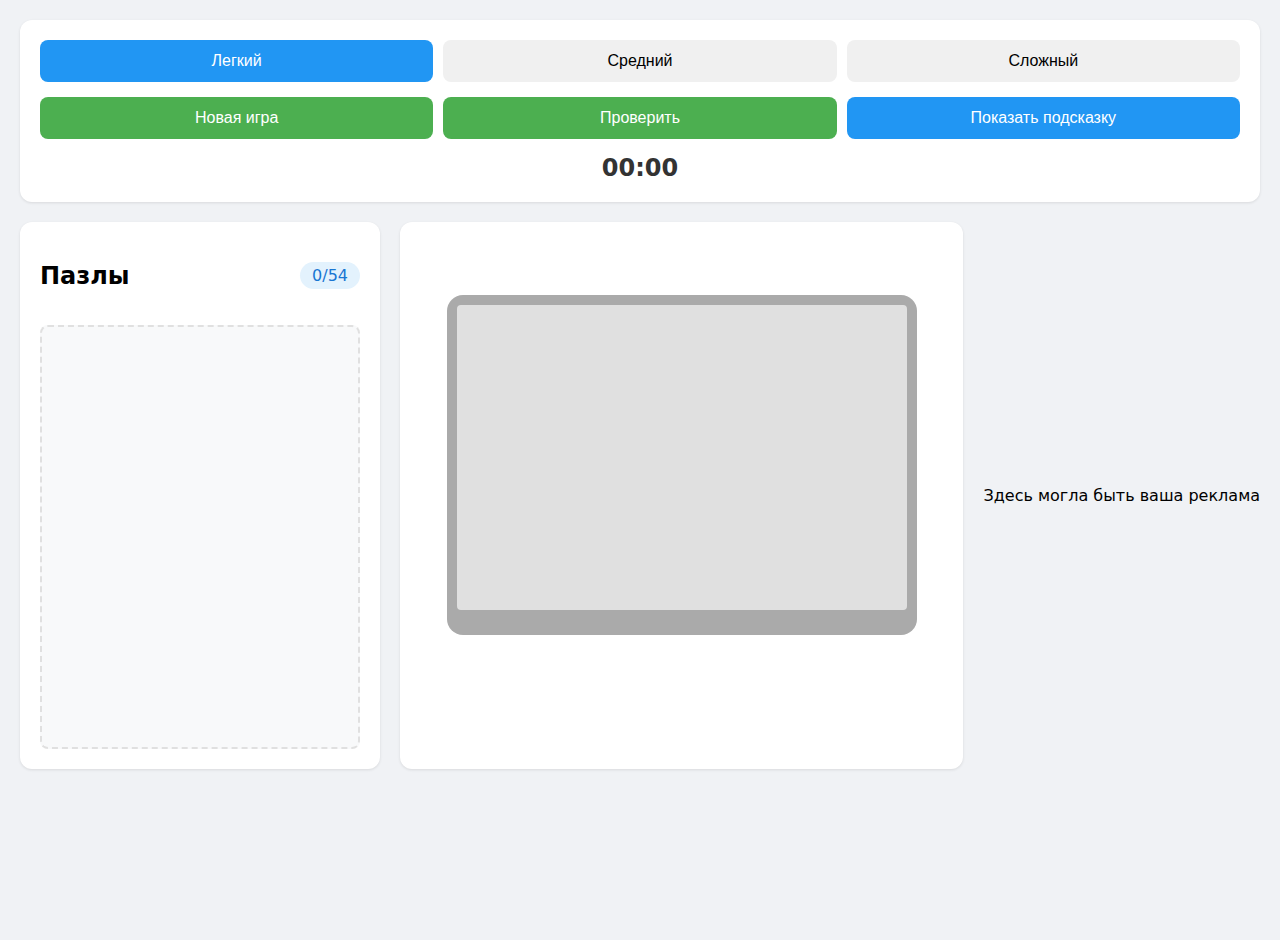
<file: app/templates/puzzle.html>
<!DOCTYPE html>
<html lang="ru">
<head>
    <meta charset="UTF-8">
    <meta name="viewport" content="width=device-width, initial-scale=1.0">
    <title>Puzzle Game</title>
    <link rel="stylesheet" href="https://shabalin.sna.lol/static/s.css">
    <style>
        body {
            margin: 0;
            padding: 20px;
            background-color: #f0f2f5;
            min-height: 100vh;
            font-family: system-ui, -apple-system, sans-serif;
        }

        .controls {
            background: white;
            padding: 20px;
            border-radius: 12px;
            box-shadow: 0 1px 3px rgba(0,0,0,0.1);
            margin-bottom: 20px;
        }

        .difficulty-buttons {
            display: flex;
            gap: 10px;
            margin-bottom: 15px;
        }

        .difficulty-btn {
            flex: 1;
            padding: 12px;
            border: none;
            border-radius: 8px;
            font-size: 16px;
            cursor: pointer;
            background: #f0f0f0;
            transition: all 0.2s ease;
            display: flex;
            align-items: center;
            justify-content: center;
            gap: 8px;
        }

        .difficulty-btn.selected {
            background: #2196F3;
            color: white;
        }

        .game-controls {
            display: flex;
            gap: 10px;
        }

        .control-btn, #togglePreview {
            flex: 1;
            padding: 12px;
            border: none;
            border-radius: 8px;
            font-size: 16px;
            cursor: pointer;
            transition: all 0.2s ease;
            background: #4CAF50;
            color: white;
        }

        .back {
            background: #aaaaaa;
            border-radius: 16px;
            padding: 10px;
            display: flex;
            justify-content: center;
            align-items: center;
            max-width: 470px;
            margin-bottom: 20px;
            opacity: 0;
        }

        #togglePreview {
            background: #2196F3;
        }

        #togglePreview.active {
            background: #f44336;
        }

        .back.active {
            opacity: 1;
        }

        .timer {
            text-align: center;
            font-size: 24px;
            font-weight: bold;
            margin-top: 15px;
            color: #333;
        }

        .game-wrapper {
            display: flex;
            gap: 20px;
            margin-top: 20px;
        }

        .tiles-section {
            background: white;
            padding: 20px;
            border-radius: 12px;
            box-shadow: 0 1px 3px rgba(0,0,0,0.1);
            min-width: 320px;
            max-width: 400px;
        }

        .tiles-header {
            display: flex;
            justify-content: space-between;
            align-items: center;
            margin-bottom: 15px;
        }

        .tiles-counter {
            background: #e3f2fd;
            color: #1976d2;
            padding: 4px 12px;
            border-radius: 16px;
            font-weight: 500;
        }

        .ads {
            display: flex;
            flex-direction: column;
            justify-content: center;
            align-items: center;
        }

        .tiles-container {
            min-height: 400px;
            border: 2px dashed #e0e0e0;
            border-radius: 8px;
            padding: 10px;
            display: grid;
            grid-template-columns: repeat(auto-fill, minmax(50px, 1fr));
            gap: 5px;
            background: #f8f9fa;
        }

        .grid-and-preview {
            background: white;
            padding: 20px;
            border-radius: 12px;
            box-shadow: 0 1px 3px rgba(0,0,0,0.1);
            flex: 1;
            max-width: 600px;
            display: flex;
            flex-direction: column;
            justify-content: center;
            align-items: center;
        }

        .grid-container {
            width: 450px;
            height: 300px;
            margin-bottom: 20px;
        }

        .puzzle-grid {
            display: grid;
            grid-template-columns: repeat(9, 50px);
            grid-template-rows: repeat(6, 50px);
            gap: 1px;
            background: #e0e0e0;
            border-radius: 4px;
            overflow: hidden;
        }

        .grid-cell {
            width: 50px;
            height: 50px;
            background: white;
            border: 1px solid #f0f0f0;
            box-sizing: border-box;
        }

        .grid-cell.highlight {
            background: rgba(76, 175, 80, 0.2);
        }

        .tile {
            width: 50px;
            height: 50px;
            cursor: grab;
            background-size: 450px 300px;
            user-select: none;
            border-radius: 4px;
            transition: transform 0.2s ease;
        }

        .tile:hover {
            transform: scale(1.05);
        }

        .tile.dragging {
            opacity: 0.8;
            cursor: grabbing;
            transform: scale(1.1);
        }

        .preview-image {
            display: none;
            width: 450px;
            height: 300px;
            border-radius: 8px;
            margin-top: 20px;
        }

        .preview-image.active {
            display: flex;
            justify-content: center;
            align-items: center;
        }
    </style>
</head>
<body>
    <div class="controls">
        <div class="difficulty-buttons">
            <button class="difficulty-btn selected" data-difficulty="e">Легкий</button>
            <button class="difficulty-btn" data-difficulty="m">Средний</button>
            <button class="difficulty-btn" data-difficulty="h">Сложный</button>
        </div>

        <div class="game-controls">
            <button id="newGame" class="control-btn">Новая игра</button>
            <button id="checkSolution" class="control-btn">Проверить</button>
            <button id="togglePreview">Показать подсказку</button>
        </div>

        <div id="timer" class="timer">00:00</div>
    </div>

    <div class="game-wrapper">
        <div class="tiles-section">
            <div class="tiles-header">
                <h2>Пазлы</h2>
                <span class="tiles-counter">0/54</span>
            </div>
            <div id="availableTiles" class="tiles-container"></div>
        </div>

        <div class="grid-and-preview">
            <div class="back active">
                <div class="grid-container">
                    <div id="puzzleGrid" class="puzzle-grid"></div>
                </div>
            </div>
            <div class="back" id="backPreview">
                <img id="previewImage" class="preview-image" alt="Итоговое изображение">
            </div>
        </div>

        <div class="ads">
            Здесь могла быть ваша реклама
        </div>
    </div>

    <script src="https://shabalin.sna.lol/static/pgame.js"></script>
    <script>
        // Обработчик для счетчика плиток
        function updateTileCounter() {
            const counter = document.querySelector('.tiles-counter');
            const placedTiles = document.querySelectorAll('#puzzleGrid .tile').length;
            counter.textContent = `${placedTiles}/54`;
        }

        // Обработчик для кнопки подсказки
        document.getElementById('togglePreview').addEventListener('click', function() {
            const previewImage = document.getElementById('previewImage');
            const button = this;

            if (previewImage.classList.contains('active')) {
                previewImage.classList.remove('active');
                button.textContent = 'Показать подсказку';
                button.classList.remove('active');
            } else {
                previewImage.classList.add('active');
                button.textContent = 'Скрыть подсказку';
                button.classList.add('active');
            }
        });

        // Наблюдатель за изменениями в сетке пазла
        const observer = new MutationObserver(updateTileCounter);
        observer.observe(document.getElementById('puzzleGrid'), {
            childList: true,
            subtree: true
        });

        // Инициализация счетчика
        updateTileCounter();
    </script>
</body>
</html>
</file>
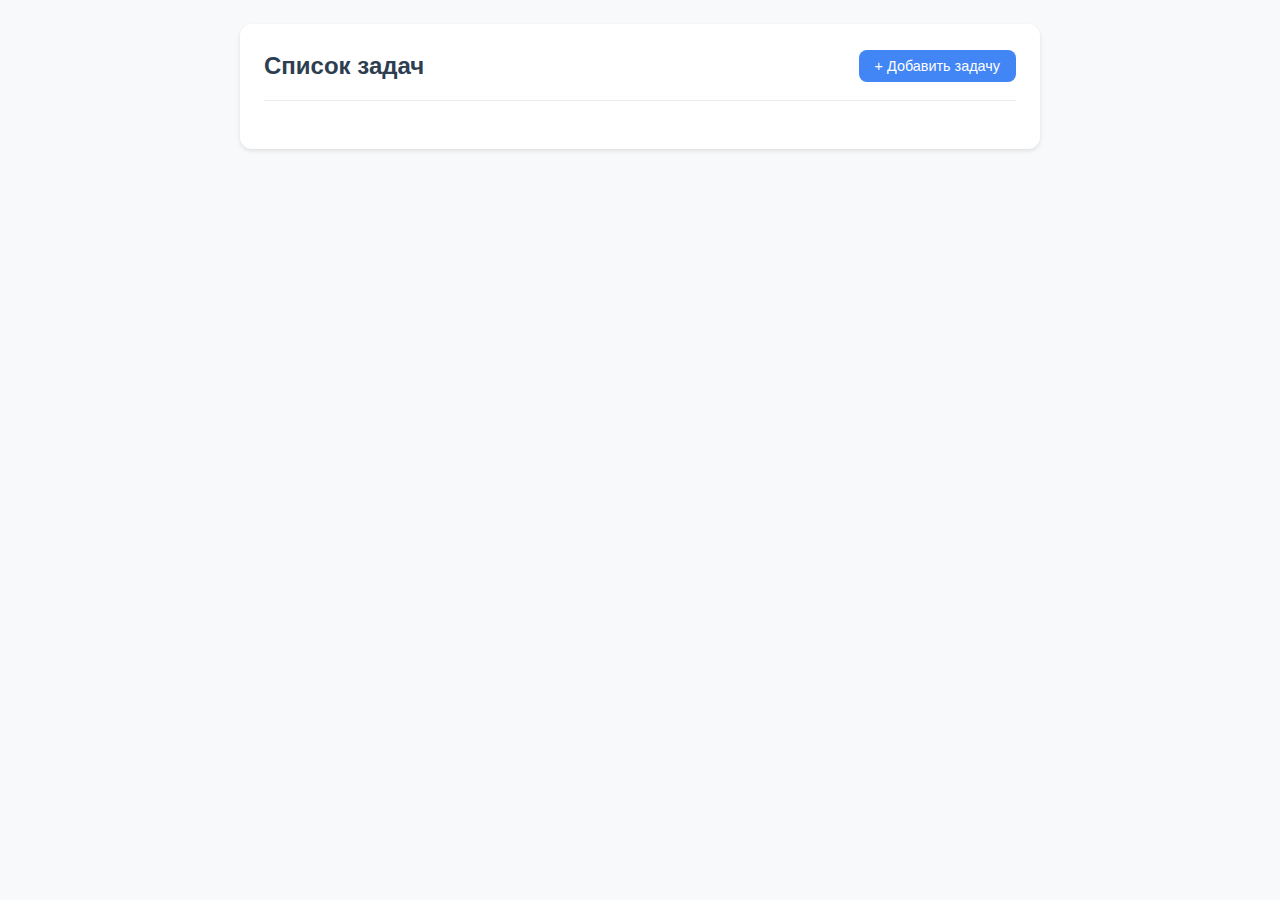
<file: app/templates/tasks.html>
<!DOCTYPE html>
<html lang="ru">
<head>
    <meta charset="UTF-8">
    <meta name="viewport" content="width=device-width, initial-scale=1.0">
    <title>Список задач</title>

    <!-- PWA Meta Tags -->
    <link rel="manifest" href="/manifest.json">
    <meta name="theme-color" content="#4285f4">
    <meta name="apple-mobile-web-app-capable" content="yes">
    <meta name="apple-mobile-web-app-status-bar-style" content="black">
    <meta name="apple-mobile-web-app-title" content="Список задач">
    <link rel="apple-touch-icon" href="/static/icons/icon-192x192.png">

    <style>
        :root {
            --primary-color: #4285f4;
            --text-primary: #2c3e50;
            --text-secondary: #636e72;
            --background-main: #f8f9fa;
            --background-card: #ffffff;
            --border-color: #e9ecef;
            --shadow-sm: 0 2px 4px rgba(0, 0, 0, 0.1);
            --shadow-md: 0 4px 6px rgba(0, 0, 0, 0.1);
            --shadow-lg: 0 10px 15px rgba(0, 0, 0, 0.1);
            --radius-sm: 8px;
            --radius-md: 12px;
            --spacing-xs: 4px;
            --spacing-sm: 8px;
            --spacing-md: 16px;
            --spacing-lg: 24px;
            --container-width: 800px;
        }

        * {
            margin: 0;
            padding: 0;
            box-sizing: border-box;
            font-family: -apple-system, BlinkMacSystemFont, 'Segoe UI', Roboto, Arial, sans-serif;
        }

        body {
            background-color: var(--background-main);
            color: var(--text-primary);
            line-height: 1.5;
            min-height: 100vh;
            padding: var(--spacing-lg);
            position: relative;
        }

        .container {
            max-width: var(--container-width);
            margin: 0 auto;
            background-color: var(--background-card);
            border-radius: var(--radius-md);
            box-shadow: var(--shadow-sm);
            padding: var(--spacing-lg);
        }

        .header {
            display: flex;
            justify-content: space-between;
            align-items: center;
            margin-bottom: var(--spacing-lg);
            padding-bottom: var(--spacing-md);
            border-bottom: 1px solid var(--border-color);
        }

        .header h1 {
            font-size: 1.5rem;
            font-weight: 600;
            color: var(--text-primary);
        }

        .add-btn {
            display: inline-flex;
            align-items: center;
            gap: var(--spacing-xs);
            padding: var(--spacing-sm) var(--spacing-md);
            background-color: var(--primary-color);
            color: white;
            border: none;
            border-radius: var(--radius-sm);
            cursor: pointer;
            font-size: 0.9rem;
            font-weight: 500;
            transition: background-color 0.2s ease;
        }

        .add-btn:hover {
            background-color: #3367d6;
        }

        .todo-list {
            list-style: none;
        }

        .todo-item {
            display: flex;
            align-items: flex-start;
            padding: var(--spacing-md);
            border-bottom: 1px solid var(--border-color);
            transition: all 0.3s ease;
        }

        .todo-item:hover {
            background-color: var(--background-main);
        }

        .todo-item.completed {
            opacity: 0.7;
        }

        .todo-checkbox {
            width: 18px;
            height: 18px;
            margin-right: var(--spacing-sm);
            margin-top: 3px;
            cursor: pointer;
        }

        .todo-content {
            flex: 1;
            min-width: 0;
            margin-right: var(--spacing-md);
        }

        .todo-text {
            font-size: 1rem;
            color: var(--text-primary);
            word-wrap: break-word;
            line-height: 1.5;
        }

        .completed .todo-text {
            text-decoration: line-through;
            color: var(--text-secondary);
        }

        .priority-icon {
            display: inline-flex;
            align-items: center;
            color: #f39c12;
            margin-right: var(--spacing-xs);
        }

        .todo-actions {
            display: flex;
            gap: var(--spacing-sm);
        }

        .action-btn {
            background: none;
            border: none;
            padding: var(--spacing-xs);
            cursor: pointer;
            opacity: 0.6;
            transition: opacity 0.2s ease;
        }

        .action-btn:hover {
            opacity: 1;
        }

        #overlay {
            position: fixed;
            top: 0;
            left: 0;
            right: 0;
            bottom: 0;
            background: rgba(0, 0, 0, 0.5);
            display: none;
            z-index: 1000;
        }

        #overlay.active {
            display: flex;
            justify-content: center;
            align-items: center;
        }

        #taskCard {
            background: white;
            padding: var(--spacing-lg);
            border-radius: var(--radius-md);
            box-shadow: var(--shadow-lg);
            width: 90%;
            max-width: 480px;
            display: none;
        }

        #taskCard.active {
            display: block;
        }

        #taskCard h2 {
            font-size: 1.25rem;
            font-weight: 600;
            margin-bottom: var(--spacing-lg);
            color: var(--text-primary);
        }

        .task-input {
            width: 100%;
            min-height: 60px;
            max-height: 400px;
            padding: var(--spacing-md);
            border: 1px solid var(--border-color);
            border-radius: var(--radius-sm);
            font-size: 1rem;
            line-height: 1.5;
            resize: none;
            margin-bottom: var(--spacing-md);
            overflow-y: auto;
        }

        .task-input:focus {
            outline: none;
            border-color: var(--primary-color);
            box-shadow: 0 0 0 2px rgba(66, 133, 244, 0.1);
        }

        .priority-checkbox {
            display: flex;
            align-items: center;
            gap: var(--spacing-sm);
            margin-bottom: var(--spacing-lg);
        }

        .priority-checkbox label {
            font-size: 0.95rem;
            color: var(--text-secondary);
            cursor: pointer;
        }

        .card-actions {
            display: flex;
            gap: var(--spacing-md);
        }

        .btn {
            flex: 1;
            padding: var(--spacing-sm) var(--spacing-md);
            border: none;
            border-radius: var(--radius-sm);
            font-size: 0.95rem;
            font-weight: 500;
            cursor: pointer;
            transition: all 0.2s ease;
        }

        .btn-primary {
            background-color: var(--primary-color);
            color: white;
        }

        .btn-primary:hover {
            background-color: #3367d6;
        }

        .btn-secondary {
            background-color: var(--background-main);
            color: var(--text-secondary);
        }

        .btn-secondary:hover {
            background-color: var(--border-color);
        }

        @media (max-width: 640px) {
            body {
                padding: var(--spacing-sm);
            }

            .container {
                padding: var(--spacing-md);
            }

            .header {
                flex-direction: column;
                align-items: stretch;
                gap: var(--spacing-sm);
            }

            .add-btn {
                width: 100%;
                justify-content: center;
            }

            .todo-item {
                flex-wrap: wrap;
                gap: var(--spacing-sm);
            }

            .todo-actions {
                width: 100%;
                justify-content: flex-end;
                margin-top: var(--spacing-sm);
            }

            #taskCard {
                width: calc(100% - 32px);
                margin: 16px;
                padding: var(--spacing-md);
            }

            .card-actions {
                flex-direction: column;
            }

            .btn {
                width: 100%;
            }
        }
    </style>
</head>
<body>
    <div class="container">
        <div class="header">
            <h1>Список задач</h1>
            <button class="add-btn" onclick="showTaskCard()">
                <span>+</span>
                Добавить задачу
            </button>
        </div>
        <ul class="todo-list" id="todoList"></ul>
    </div>

    <div id="overlay" class="overlay">
        <div id="taskCard" class="task-card">
            <div class="task-card-content">
                <h2>Карточка задачи</h2>
                <textarea
                    class="task-input"
                    id="taskInput"
                    placeholder="Введите описание задачи..."
                ></textarea>
                <div class="priority-checkbox">
                    <input type="checkbox" id="priorityCheck">
                    <label for="priorityCheck">Высокий приоритет ⚡</label>
                </div>
                <div class="card-actions">
                    <button class="btn btn-primary" onclick="saveTask()">Сохранить</button>
                    <button class="btn btn-secondary" onclick="hideTaskCard()">Отмена</button>
                </div>
            </div>
        </div>
    </div>

    <script>
        let tasks = [];
        let editingTaskId = null;

        // Регистрация Service Worker
        if ('serviceWorker' in navigator) {
            window.addEventListener('load', () => {
                navigator.serviceWorker.register('/static/sw.js')
                    .then(registration => {
                        console.log('ServiceWorker registration successful');
                    })
                    .catch(err => {
                        console.log('ServiceWorker registration failed: ', err);
                    });
            });
        }

        // Загрузка задач из LocalStorage
        function loadTasksFromStorage() {
            const tasksJson = localStorage.getItem('tasks');
            if (tasksJson) {
                try {
                    tasks = JSON.parse(tasksJson);
                    renderTasks();
                } catch (e) {
                    console.error('Ошибка при загрузке задач:', e);
                    tasks = [];
                }
            }
        }

        // Сохранение задач в LocalStorage
        function saveTasksToStorage() {
            const tasksJson = JSON.stringify(tasks);
            localStorage.setItem('tasks', tasksJson);
        }

        // Отрисовка задач
        function renderTasks() {
            const todoList = document.getElementById('todoList');
            todoList.innerHTML = '';

            const sortedTasks = [...tasks].sort((a, b) => {
                if (a.completed !== b.completed) {
                    return a.completed ? 1 : -1;
                }
                if (a.priority !== b.priority) {
                    return b.priority ? 1 : -1;
                }
                return 0;
            });

            sortedTasks.forEach(task => {
                const li = document.createElement('li');
                li.className = `todo-item ${task.completed ? 'completed' : ''}`;
                li.setAttribute('data-task-id', task.id);

                li.innerHTML = `
                    <input type="checkbox" class="todo-checkbox" ${task.completed ? 'checked' : ''}
                           onclick="toggleTask(${task.id})">
                    <div class="todo-content">
                        ${task.priority ? '<span class="priority-icon">⚡</span>' : ''}
                        <span class="todo-text">${task.text}</span>
                    </div>
                    <div class="todo-actions">
                        <button class="action-btn" onclick="editTask(${task.id})" title="Редактировать">✏️</button>
                        <button class="action-btn" onclick="deleteTask(${task.id})" title="Удалить">🗑️</button>
                    </div>
                `;

                todoList.appendChild(li);
            });

            saveTasksToStorage();
        }

        function showTaskCard(isEdit = false) {
            const overlay = document.getElementById('overlay');
            const taskCard = document.getElementById('taskCard');

            overlay.classList.add('active');
            taskCard.classList.add('active');

            if (!isEdit) {
                document.getElementById('taskInput').value = '';
                document.getElementById('priorityCheck').checked = false;
                editingTaskId = null;
            }

            setTimeout(() => {
                document.getElementById('taskInput').focus();
            }, 100);
        }

        function hideTaskCard() {
            const overlay = document.getElementById('overlay');
            const taskCard = document.getElementById('taskCard');

            overlay.classList.remove('active');
            taskCard.classList.remove('active');
            editingTaskId = null;
        }

        function saveTask() {
            const text = document.getElementById('taskInput').value.trim();
            const priority = document.getElementById('priorityCheck').checked;

            if (!text) return;

            if (editingTaskId === null) {
                const newId = Math.max(...tasks.map(t => t.id).concat([0])) + 1;
                const newTask = {
                    id: newId,
                    text,
                    completed: false,
                    priority
                };

                tasks.push(newTask);
                addTaskWithAnimation(newTask);
            } else {
                const taskIndex = tasks.findIndex(t => t.id === editingTaskId);
                if (taskIndex !== -1) {
                    tasks[taskIndex].text = text;
                    tasks[taskIndex].priority = priority;
                    renderTasks();
                }
            }

            hideTaskCard();
        }

        function addTaskWithAnimation(task) {
    renderTasks();
    const newTaskElement = document.querySelector(`[data-task-id="${task.id}"]`);
    if (newTaskElement) {
        newTaskElement.style.opacity = '0';
        newTaskElement.style.transform = 'translateY(-20px)';

        requestAnimationFrame(() => {
            newTaskElement.style.transition = 'all 0.3s ease';
            newTaskElement.style.opacity = '1';
            newTaskElement.style.transform = 'translateY(0)';
        });
    }
}

function editTask(id) {
    const task = tasks.find(t => t.id === id);
    if (task) {
        editingTaskId = id;
        document.getElementById('taskInput').value = task.text;
        document.getElementById('priorityCheck').checked = task.priority;
        showTaskCard(true);
    }
}

function deleteTask(id) {
    if (confirm('Вы уверены, что хотите удалить эту задачу?')) {
        const taskElement = document.querySelector(`[data-task-id="${id}"]`);
        if (taskElement) {
            taskElement.style.transition = 'all 0.3s ease';
            taskElement.style.opacity = '0';
            taskElement.style.transform = 'translateX(20px)';

            setTimeout(() => {
                tasks = tasks.filter(t => t.id !== id);
                renderTasks();
            }, 300);
        }
    }
}

function toggleTask(id) {
    const task = tasks.find(t => t.id === id);
    if (task) {
        const taskElement = document.querySelector(`[data-task-id="${id}"]`);
        if (taskElement) {
            taskElement.style.transition = 'all 0.3s ease';
            taskElement.style.opacity = '0.5';
            taskElement.style.transform = 'scale(0.98)';

            setTimeout(() => {
                task.completed = !task.completed;
                renderTasks();
            }, 300);
        }
    }
}

function autoResize(textarea) {
    textarea.style.height = 'auto';
    textarea.style.overflow = 'hidden';
    const newHeight = Math.min(Math.max(textarea.scrollHeight, 60), 500);
    textarea.style.height = newHeight + 'px';
}

// Event Listeners
document.getElementById('taskCard').addEventListener('click', (e) => {
    e.stopPropagation();
});

document.getElementById('taskInput').addEventListener('keydown', (e) => {
    if (e.key === 'Enter' && !e.shiftKey) {
        e.preventDefault();
        saveTask();
    }
});

document.addEventListener('keydown', (e) => {
    if (e.key === 'Escape') {
        hideTaskCard();
    }
});

// Ограничение длины текста задачи
const taskInput = document.getElementById('taskInput');
const maxLength = 500;

taskInput.addEventListener('input', function() {
    if (this.value.length > maxLength) {
        this.value = this.value.substring(0, maxLength);
    }
    // Вызываем autoResize при каждом вводе
    autoResize(this);
});

// Автосохранение при редактировании
let autosaveTimeout;
taskInput.addEventListener('input', function() {
    clearTimeout(autosaveTimeout);
    autosaveTimeout = setTimeout(() => {
        const text = this.value.trim();
        if (text && editingTaskId) {
            const taskIndex = tasks.findIndex(t => t.id === editingTaskId);
            if (taskIndex !== -1) {
                tasks[taskIndex].text = text;
                saveTasksToStorage();
            }
        }
    }, 1000);
});

document.addEventListener('DOMContentLoaded', function() {
    // Инициализация приложения и загрузка задач
    loadTasksFromStorage();

    // Настройка автоматического изменения размера текстового поля
    const taskInput = document.getElementById('taskInput');

    // Устанавливаем начальный размер при открытии карточки
    const originalShowTaskCard = showTaskCard;
    showTaskCard = function(isEdit = false) {
        originalShowTaskCard(isEdit);
        setTimeout(() => {
            autoResize(taskInput);
        }, 0);
    };
});

// Закрытие модального окна при клике на оверлей
document.getElementById('overlay').addEventListener('click', hideTaskCard);

// Обработка онлайн/оффлайн состояния
window.addEventListener('online', function() {
    console.log('Приложение онлайн');
    // Здесь можно добавить визуальную индикацию онлайн-статуса
});

window.addEventListener('offline', function() {
    console.log('Приложение оффлайн');
    // Здесь можно добавить визуальную индикацию оффлайн-статуса
});

// Обработка установки PWA
let deferredPrompt;

window.addEventListener('beforeinstallprompt', (e) => {
    // Предотвращаем показ стандартного prompt
    e.preventDefault();
    // Сохраняем событие для последующего использования
    deferredPrompt = e;
    // Опционально: показываем свою кнопку установки
    // showInstallButton();
});

// Функция для установки PWA (можно вызвать по клику на кнопку)
async function installPWA() {
    if (deferredPrompt) {
        // Показываем prompt
        deferredPrompt.prompt();
        // Ждем ответа пользователя
        const { outcome } = await deferredPrompt.userChoice;
        // Очищаем сохраненное событие
        deferredPrompt = null;
    }
}

// Обработка успешной установки
window.addEventListener('appinstalled', (evt) => {
    console.log('Приложение успешно установлено');
});
    </script>
</body>
</html>
</file>
